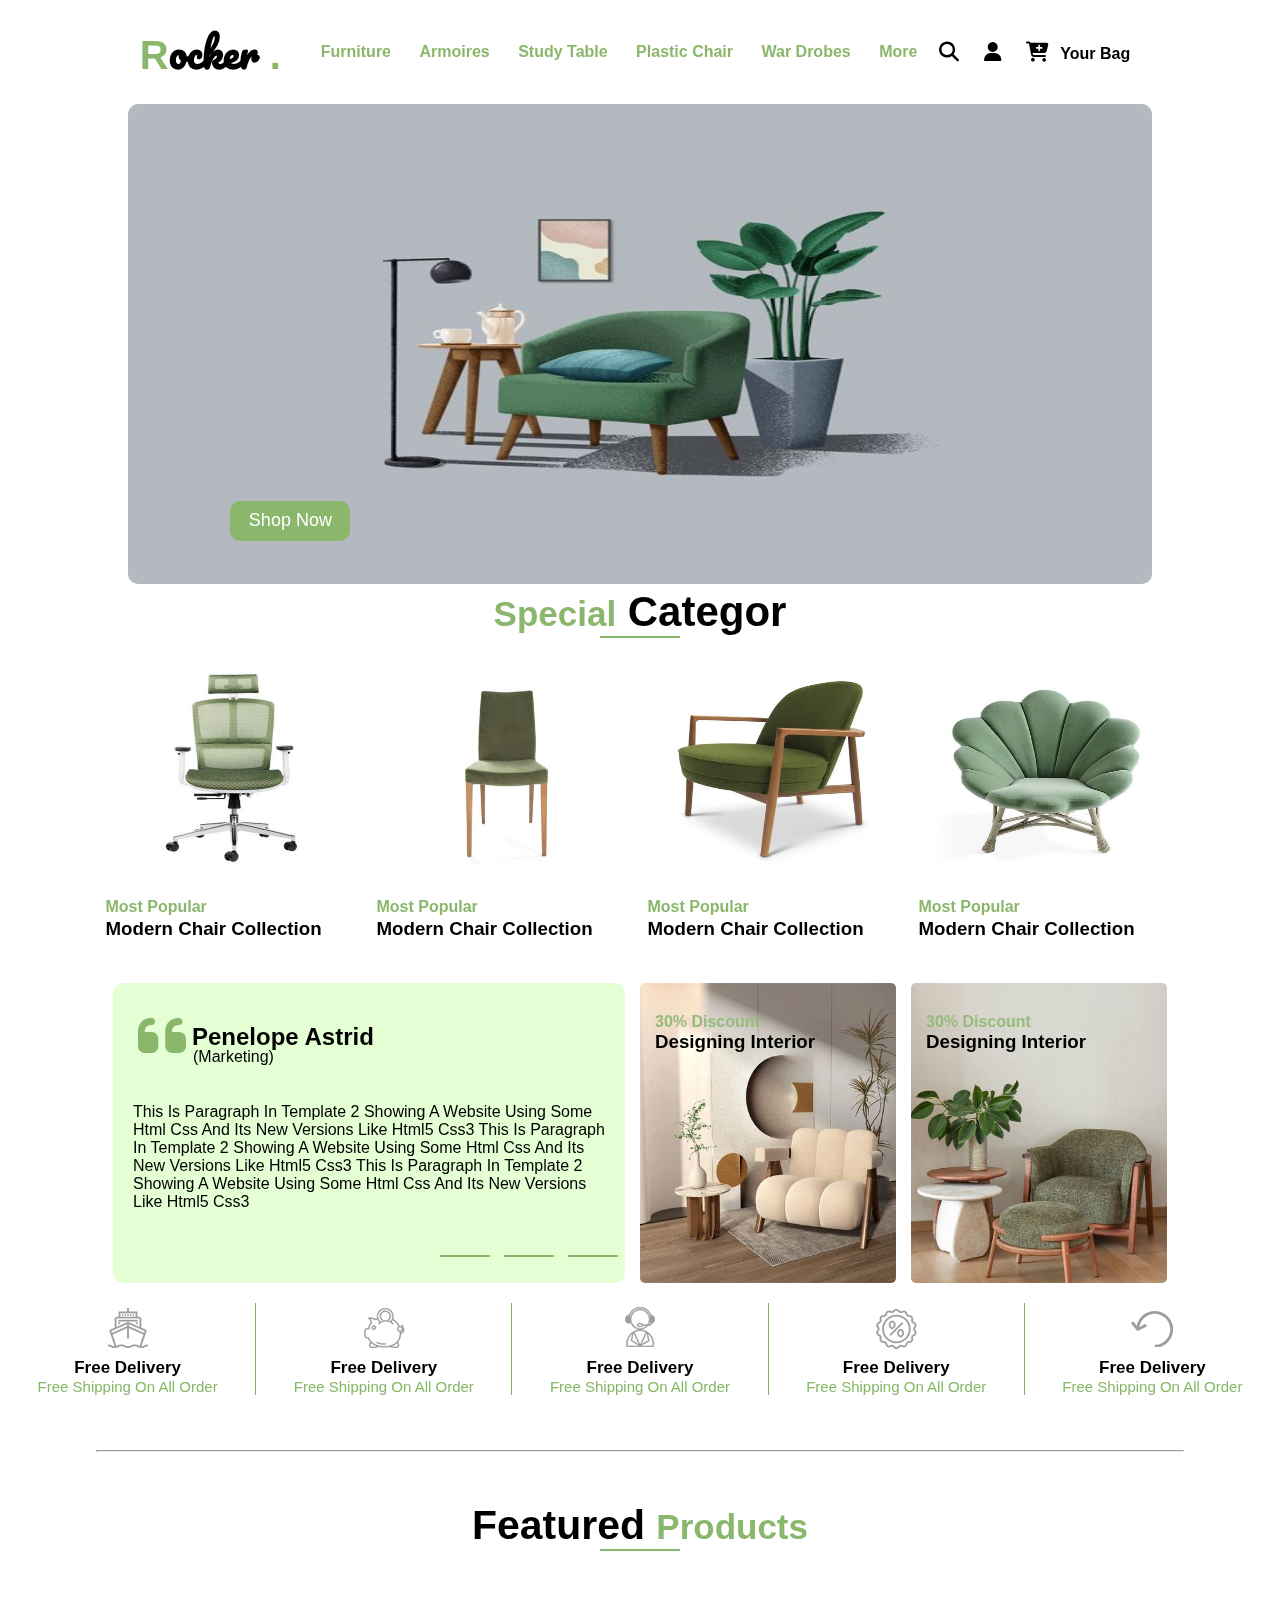
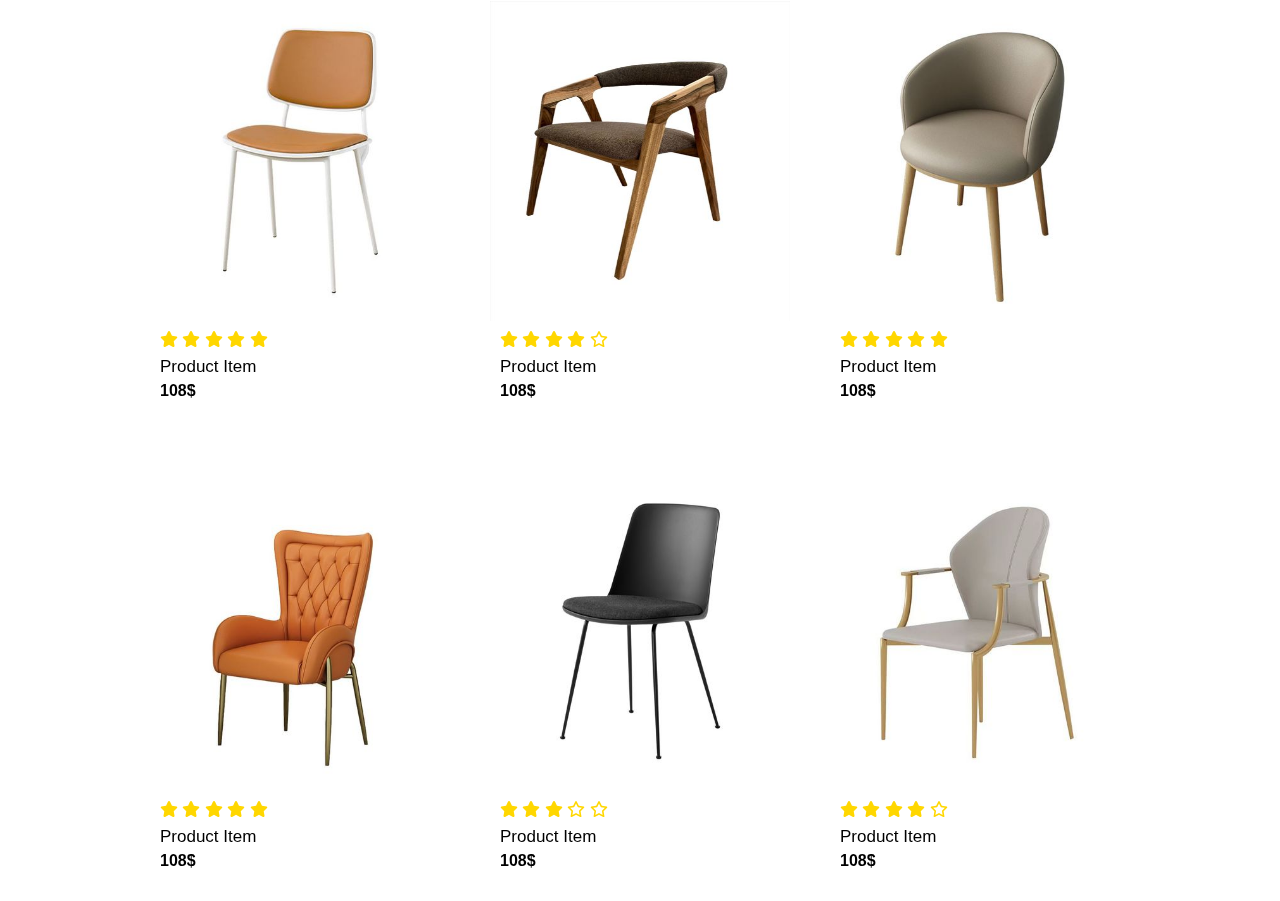
<file: index.html>
<!DOCTYPE html>
<html lang="en">
<head>
   <meta charset="UTF-8">
   <title>furniture</title>
   <link rel="stylesheet" href="css/all.css">
   <link rel="preconnect" href="https://fonts.googleapis.com">
   <link rel="preconnect" href="https://fonts.gstatic.com" crossorigin>
   <link href="https://fonts.googleapis.com/css2?family=Pacifico&display=swap" rel="stylesheet">
   <link rel="stylesheet" href="css/home.css">
</head>
<body>
   <header>
      <div class="container">
          <div class="header-content">
               <h2 class="name-site"><span>r</span>ocker <span>.</span></h2>
              <nav>
                  <ul class="list-unstyled">
                      <li class="dropdown">
                          <a class="link-item" href="#">furniture</a>
                          <div class="dropdown-menu">
                              <ul class="list-unstyled">
                                  <li><a href="#">tables</a></li>
                                  <li><a href="#">Study table 1</a></li>
                                  <li><a href="#">Study table 2</a></li>
                                  <li><a href="#">Study table 3</a></li>
                                  <li><a href="#">Study table 4</a></li>
                              </ul>
                              <ul class="list-unstyled">
                                  <li><a href="#">tables</a></li>
                                  <li><a href="#">Study table 1</a></li>
                                  <li><a href="#">Study table 2</a></li>
                                  <li><a href="#">Study table 3</a></li>
                                  <li><a href="#">Study table 4</a></li>
                              </ul>
                              <ul class="list-unstyled">
                                  <li><a href="#">tables</a></li>
                                  <li><a href="#">Study table 1</a></li>
                                  <li><a href="#">Study table 2</a></li>
                                  <li><a href="#">Study table 3</a></li>
                                  <li><a href="#">Study table 4</a></li>
                              </ul>
                          </div>
                      </li>
                      <li><a class="link-item" href="#">armoires</a></li>
                      <li><a class="link-item" href="#">study table</a></li>
                      <li><a class="link-item" href="#">plastic chair</a></li>
                      <li><a class="link-item" href="#">war drobes</a></li>
                      <li><a class="link-item" href="#">more</a></li>
                  </ul>
              </nav>
              <div class="login">
                  <ul class="list-unstyled">
                      <li> <i class="fa fa-search fa-2x"></i></li>
                      <li> <i class="fa fa-user fa-2x"></i></li>
                      <li> <i class="icon fa fa-cart-plus fa-2x"></i>Your Bag</li>
                  </ul> <!-- /list-unstyled -->
              </div> <!-- /login -->
          </div> <!-- header-content -->
      </div> <!-- /container -->
  </header> 

      <section class="sec1">
        <div class="sec-img">
         <img src="images/Room.jpg" alt="">
         <button class="btn">shop now</button>
        </div>
      </section>
      <section class="sec2">
         <div class="head-sec2">
            <h2 class="title-sec2"><span>Special</span> categor</h2>
            <p class="line"></p>
         </div>
         <div class="parent-sec2">
            <div class="item">
               <div class="img">
                  <img src="images/chair_1.jpg" alt="">
               </div>
               <h4>Most Popular</h4>
               <h3>Modern Chair Collection</h3>
               <a href="#"><i class="fa-solid fa-angles-right"></i></a>
            </div>
            <div class="item">
               <div class="img">
                  <img src="images/chair_2.jpg" alt="">
               </div>
               <h4>Most Popular</h4>
               <h3>Modern Chair Collection</h3>
               <a href="#"><i class="fa-solid fa-angles-right"></i></a>
            </div>
            <div class="item">
               <div class="img">
                  <img src="images/chair_3.jpg" alt="">
               </div>
               <h4>Most Popular</h4>
               <h3>Modern Chair Collection</h3>
               <a href="#"><i class="fa-solid fa-angles-right"></i></a>
            </div>
            <div class="item">
               <div class="img">
                  <img src="images/chair_4.jpg" alt="">
               </div>
               <h4>Most Popular</h4>
               <h3>Modern Chair Collection</h3>
               <a href="#"><i class="fa-solid fa-angles-right"></i></a>
            </div>
            <div class="item5">
               <div class="qoute">
                  <i class="fa-solid fa-quote-left"></i>
                  <h2>Penelope Astrid</h2>
                  <p>(marketing)</p>
               </div>
               <p>
                  This is paragraph in template 2 showing a website using 
                  some html css and its new versions like html5 css3
                  This is paragraph in template 2 showing a website using 
                  some html css and its new versions like html5 css3
                  This is paragraph in template 2 showing a website using 
                  some html css and its new versions like html5 css3
               </p>
               <div class="lines">
                  <span></span>
                  <span></span>
                  <span></span>
               </div>
            </div>
            <div class="item6">
               <h4>30% Discount</h4>
               <h3>Designing Interior</h3>
            </div>
            <div class="item7">
               <h4>30% Discount</h4>
               <h3>Designing Interior</h3>
            </div>
         </div>
         <div class="sprites">
            <div class="sprite-item">
                <div class="sprite-icon sprite-icon-1"></div>
                <div class="sprite-info">
                    <h3>Free Delivery</h3>
                    <p>Free Shipping On All Order</p>
                </div> <!-- ./sprite-info -->
            </div> <!-- ./sprite-icon -->
            <div class="sprite-item">
                <div class="sprite-icon sprite-icon-2"></div>
                <div class="sprite-info">
                    <h3>Free Delivery</h3>
                    <p>Free Shipping On All Order</p>
                </div> <!-- ./sprite-info -->
            </div> <!-- ./sprite-icon -->
            <div class="sprite-item">
                <div class="sprite-icon sprite-icon-3"></div>
                <div class="sprite-info">
                    <h3>Free Delivery</h3>
                    <p>Free Shipping On All Order</p>
                </div> <!-- ./sprite-info -->
            </div> <!-- ./sprite-icon -->
            <div class="sprite-item">
                <div class="sprite-icon sprite-icon-4"></div>
                <div class="sprite-info">
                    <h3>Free Delivery</h3>
                    <p>Free Shipping On All Order</p>
                </div> <!-- ./sprite-info -->
            </div> <!-- ./sprite-icon -->
            <div class="sprite-item">
                <div class="sprite-icon sprite-icon-5">
                </div>
                <div class="sprite-info">
                    <h3>Free Delivery</h3>
                    <p>Free Shipping On All Order</p>
                </div> <!-- ./sprite-info -->
            </div> <!-- ./sprite-icon -->
        </div> <!-- ./sprites -->
        <hr>
      </section>
      <section class="last-section">
         <div class="head-sec3">
            <h3 class="head">Featured <span>Products</span></h3>
            <p class="line"></p>
         </div>
         <div class="cards">
            <div class="container">
               <div class="card card1">
                 <div class="front">
                     <div class="overlay-front">
                        <img src="images/chair2.jpg" alt="">
                     </div> <!-- overlay -->
                     <div class="info">
                        <i class="fa-solid fa-star"></i>
                        <i class="fa-solid fa-star"></i>
                        <i class="fa-solid fa-star"></i>
                        <i class="fa-solid fa-star"></i>
                        <i class="fa-solid fa-star"></i>
                        <p class="name-product">product item</p>
                        <p class="price">108$</p>
                     </div> <!-- info -->
                 </div> <!-- front -->
                 <div class="back">
                     <div class="overlay-back">
                        <img src="images/chair7.jpg" alt="">
                        <div class="icons">
                           <i class="fa-brands fa-facebook"></i>
                           <i class="fa-brands fa-linkedin"></i>
                           <i class="fa-brands fa-instagram"></i>
                           <i class="fa-brands fa-twitter"></i>
                        </div> <!-- icons -->
                     </div> <!-- overlay -->
                     <div class="info">
                        <i class="fa-solid fa-star"></i>
                        <i class="fa-solid fa-star"></i>
                        <i class="fa-solid fa-star"></i>
                        <i class="fa-solid fa-star"></i>
                        <i class="fa-solid fa-star"></i>
                        <p class="name-product">product item</p>
                        <p class="price">108$</p>
                     </div> <!-- info -->
                 </div> <!-- back -->
               </div> <!-- card 1 -->
               <div class="card card2">
                  <div class="front">
                     <div class="overlay-front">
                        <img src="images/chair9.jpg" alt="">
                     </div> <!-- overlay -->
                     <div class="info">
                        <i class="fa-solid fa-star"></i>
                        <i class="fa-solid fa-star"></i>
                        <i class="fa-solid fa-star"></i>
                        <i class="fa-solid fa-star"></i>
                        <i class="fa-regular fa-star"></i>
                        <p class="name-product">product item</p>
                        <p class="price">108$</p>
                     </div> <!-- info -->
                 </div> <!-- front -->
                 <div class="back">
                     <div class="overlay-back">
                        <img src="images/chairt.jpg" alt="">
                        <div class="icons">
                           <i class="fa-brands fa-facebook"></i>
                           <i class="fa-brands fa-linkedin"></i>
                           <i class="fa-brands fa-instagram"></i>
                           <i class="fa-brands fa-twitter"></i>
                        </div> <!-- icons -->
                     </div> <!-- overlay -->
                     <div class="info">
                        <i class="fa-solid fa-star"></i>
                        <i class="fa-solid fa-star"></i>
                        <i class="fa-solid fa-star"></i>
                        <i class="fa-solid fa-star"></i>
                        <i class="fa-regular fa-star"></i>
                        <p class="name-product">product item</p>
                        <p class="price">108$</p>
                     </div> <!-- info -->
                 </div> <!-- back -->
               </div> <!-- card 2 -->
               <div class="card card3">
                  <div class="front">
                     <div class="overlay-front">
                        <img src="images/chairb.jpg" alt="">
                     </div> <!-- overlay -->
                     <div class="info">
                        <i class="fa-solid fa-star"></i>
                        <i class="fa-solid fa-star"></i>
                        <i class="fa-solid fa-star"></i>
                        <i class="fa-solid fa-star"></i>
                        <i class="fa-solid fa-star"></i>
                        <p class="name-product">product item</p>
                        <p class="price">108$</p>
                     </div> <!-- info -->
                 </div> <!-- front -->
                 <div class="back">
                     <div class="overlay-back">
                        <img src="images/chair3.jpg" alt="">
                        <div class="icons">
                           <i class="fa-brands fa-facebook"></i>
                           <i class="fa-brands fa-linkedin"></i>
                           <i class="fa-brands fa-instagram"></i>
                           <i class="fa-brands fa-twitter"></i>
                        </div> <!-- icons -->
                     </div> <!-- overlay -->
                     <div class="info">
                        <i class="fa-solid fa-star"></i>
                        <i class="fa-solid fa-star"></i>
                        <i class="fa-solid fa-star"></i>
                        <i class="fa-solid fa-star"></i>
                        <i class="fa-solid fa-star"></i>
                        <p class="name-product">product item</p>
                        <p class="price">108$</p>
                     </div> <!-- info -->
                 </div> <!-- back -->
               </div> <!-- card 3 -->
               <div class="card card4">
                  <div class="front">
                     <div class="overlay-front">
                        <img src="images/chair8.jpg" alt="">
                     </div> <!-- overlay -->
                     <div class="info">
                        <i class="fa-solid fa-star"></i>
                        <i class="fa-solid fa-star"></i>
                        <i class="fa-solid fa-star"></i>
                        <i class="fa-solid fa-star"></i>
                        <i class="fa-solid fa-star"></i>
                        <p class="name-product">product item</p>
                        <p class="price">108$</p>
                     </div> <!-- info -->
                 </div> <!-- front -->
                 <div class="back">
                     <div class="overlay-back">
                        <img src="images/chair1.jpg" alt="">
                        <div class="icons">
                           <i class="fa-brands fa-facebook"></i>
                           <i class="fa-brands fa-linkedin"></i>
                           <i class="fa-brands fa-instagram"></i>
                           <i class="fa-brands fa-twitter"></i>
                        </div> <!-- icons -->
                     </div> <!-- overlay -->
                     <div class="info">
                        <i class="fa-solid fa-star"></i>
                        <i class="fa-solid fa-star"></i>
                        <i class="fa-solid fa-star"></i>
                        <i class="fa-solid fa-star"></i>
                        <i class="fa-solid fa-star"></i>
                        <p class="name-product">product item</p>
                        <p class="price">108$</p>
                     </div> <!-- info -->
                 </div> <!-- back -->
               </div> <!-- card 4 -->
               <div class="card card5">
                  <div class="front">
                     <div class="overlay-front">
                        <img src="images/chair4.jpg" alt="">
                     </div> <!-- overlay -->
                     <div class="info">
                        <i class="fa-solid fa-star"></i>
                        <i class="fa-solid fa-star"></i>
                        <i class="fa-solid fa-star"></i>
                        <i class="fa-regular fa-star"></i>
                        <i class="fa-regular fa-star"></i>
                        <p class="name-product">product item</p>
                        <p class="price">108$</p>
                     </div> <!-- info -->
                 </div> <!-- front -->
                 <div class="back">
                     <div class="overlay-back">
                        <img src="images/chair6.jpg" alt="">
                        <div class="icons">
                           <i class="fa-brands fa-facebook"></i>
                           <i class="fa-brands fa-linkedin"></i>
                           <i class="fa-brands fa-instagram"></i>
                           <i class="fa-brands fa-twitter"></i>
                        </div> <!-- icons -->
                     </div> <!-- overlay -->
                     <div class="info">
                        <i class="fa-solid fa-star"></i>
                        <i class="fa-solid fa-star"></i>
                        <i class="fa-solid fa-star"></i>
                        <i class="fa-regular fa-star"></i>
                        <i class="fa-regular fa-star"></i>
                        <p class="name-product">product item</p>
                        <p class="price">108$</p>
                     </div> <!-- info -->
                 </div> <!-- back -->
               </div> <!-- card 5 -->
               <div class="card card6">
                  <div class="front">
                     <div class="overlay-front">
                        <img src="images/chair5.jpg" alt="">
                     </div> <!-- overlay -->
                     <div class="info">
                        <i class="fa-solid fa-star"></i>
                        <i class="fa-solid fa-star"></i>
                        <i class="fa-solid fa-star"></i>
                        <i class="fa-solid fa-star"></i>
                        <i class="fa-regular fa-star"></i>
                        <p class="name-product">product item</p>
                        <p class="price">108$</p>
                     </div> <!-- info -->
                 </div> <!-- front -->
                 <div class="back">
                     <div class="overlay-back">
                        <img src="images/chairback.jpg" alt="">
                        <div class="icons">
                           <i class="fa-brands fa-facebook"></i>
                           <i class="fa-brands fa-linkedin"></i>
                           <i class="fa-brands fa-instagram"></i>
                           <i class="fa-brands fa-twitter"></i>
                        </div> <!-- icons -->
                     </div> <!-- overlay -->
                     <div class="info">
                        <i class="fa-solid fa-star"></i>
                        <i class="fa-solid fa-star"></i>
                        <i class="fa-solid fa-star"></i>
                        <i class="fa-solid fa-star"></i>
                        <i class="fa-regular fa-star"></i>
                        <p class="name-product">product item</p>
                        <p class="price">108$</p>
                     </div> <!-- info -->
                 </div> <!-- back -->
               </div> <!-- card 6 -->
            </div>
         </div>
      </section>
</body>
</html>
</file>
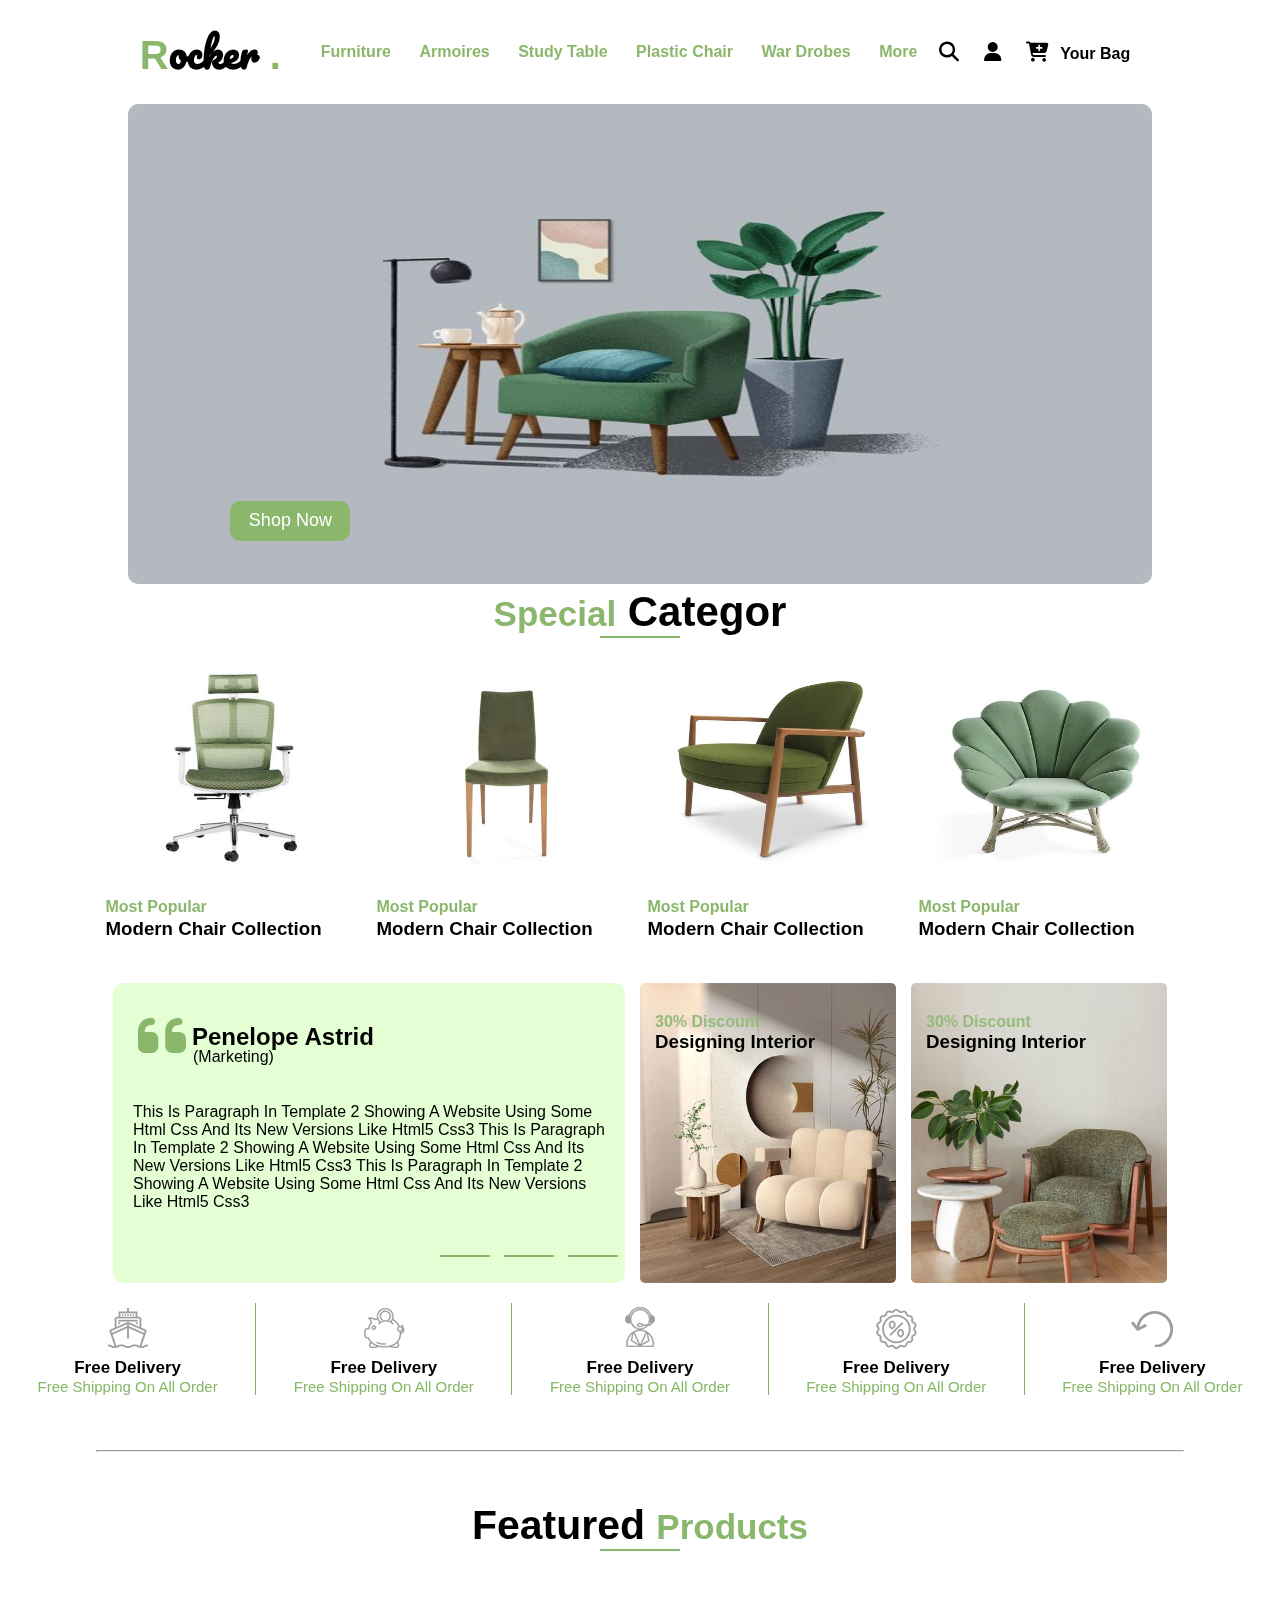
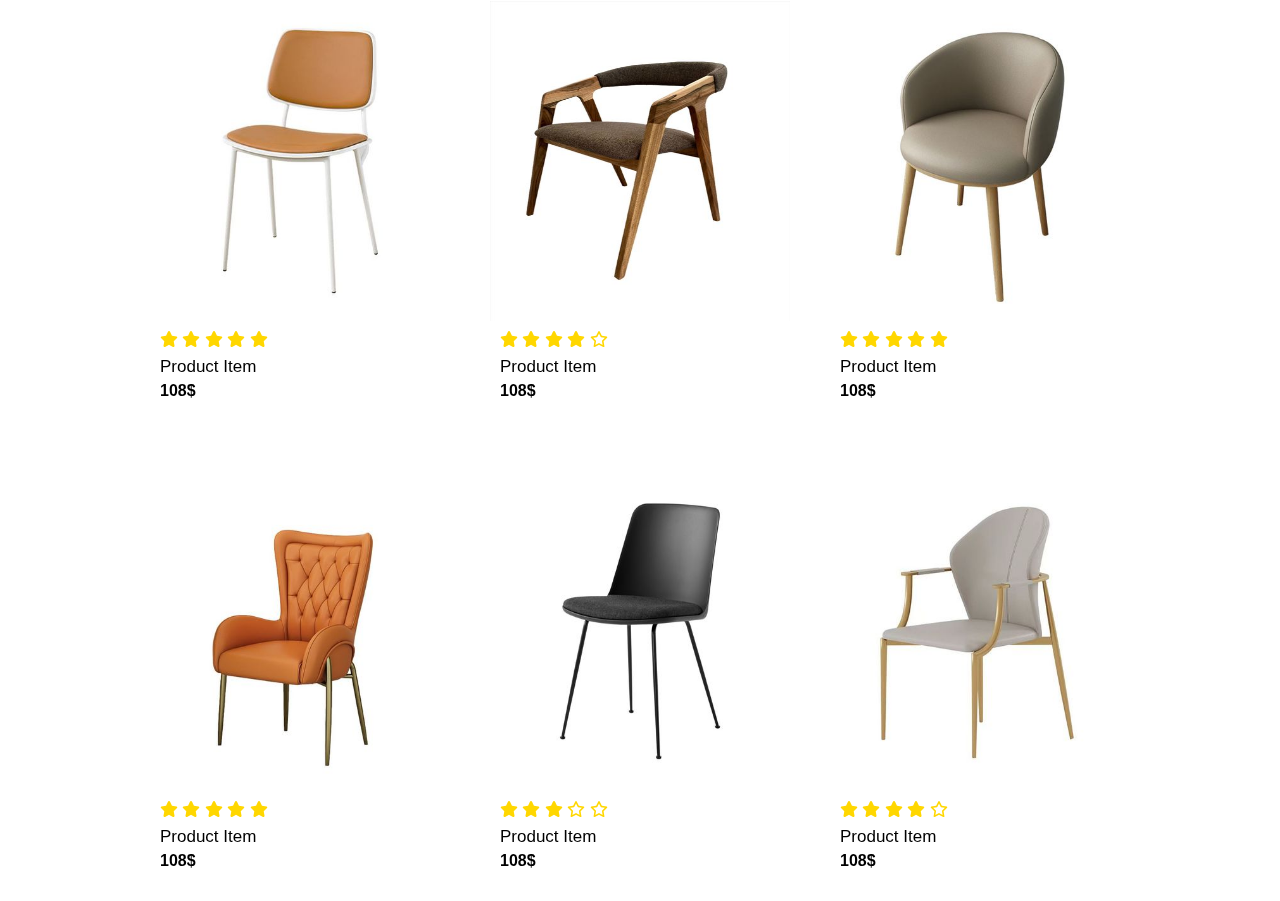
<file: home.html>
<!DOCTYPE html>
<html lang="en">
<head>
   <meta charset="UTF-8">
   <title>furniture</title>
   <link rel="stylesheet" href="css/all.css">
   <link rel="preconnect" href="https://fonts.googleapis.com">
   <link rel="preconnect" href="https://fonts.gstatic.com" crossorigin>
   <link href="https://fonts.googleapis.com/css2?family=Pacifico&display=swap" rel="stylesheet">
   <link rel="stylesheet" href="css/home.css">
</head>
<body>
   <header>
      <div class="container">
          <div class="header-content">
               <h2 class="name-site"><span>r</span>ocker <span>.</span></h2>
              <nav>
                  <ul class="list-unstyled">
                      <li class="dropdown">
                          <a class="link-item" href="#">furniture</a>
                          <div class="dropdown-menu">
                              <ul class="list-unstyled">
                                  <li><a href="#">tables</a></li>
                                  <li><a href="#">Study table 1</a></li>
                                  <li><a href="#">Study table 2</a></li>
                                  <li><a href="#">Study table 3</a></li>
                                  <li><a href="#">Study table 4</a></li>
                              </ul>
                              <ul class="list-unstyled">
                                  <li><a href="#">tables</a></li>
                                  <li><a href="#">Study table 1</a></li>
                                  <li><a href="#">Study table 2</a></li>
                                  <li><a href="#">Study table 3</a></li>
                                  <li><a href="#">Study table 4</a></li>
                              </ul>
                              <ul class="list-unstyled">
                                  <li><a href="#">tables</a></li>
                                  <li><a href="#">Study table 1</a></li>
                                  <li><a href="#">Study table 2</a></li>
                                  <li><a href="#">Study table 3</a></li>
                                  <li><a href="#">Study table 4</a></li>
                              </ul>
                          </div>
                      </li>
                      <li><a class="link-item" href="#">armoires</a></li>
                      <li><a class="link-item" href="#">study table</a></li>
                      <li><a class="link-item" href="#">plastic chair</a></li>
                      <li><a class="link-item" href="#">war drobes</a></li>
                      <li><a class="link-item" href="#">more</a></li>
                  </ul>
              </nav>
              <div class="login">
                  <ul class="list-unstyled">
                      <li> <i class="fa fa-search fa-2x"></i></li>
                      <li> <i class="fa fa-user fa-2x"></i></li>
                      <li> <i class="icon fa fa-cart-plus fa-2x"></i>Your Bag</li>
                  </ul> <!-- /list-unstyled -->
              </div> <!-- /login -->
          </div> <!-- header-content -->
      </div> <!-- /container -->
  </header> 

      <section class="sec1">
        <div class="sec-img">
         <img src="images/Room.jpg" alt="">
         <button class="btn">shop now</button>
        </div>
      </section>
      <section class="sec2">
         <div class="head-sec2">
            <h2 class="title-sec2"><span>Special</span> categor</h2>
            <p class="line"></p>
         </div>
         <div class="parent-sec2">
            <div class="item">
               <div class="img">
                  <img src="images/chair_1.jpg" alt="">
               </div>
               <h4>Most Popular</h4>
               <h3>Modern Chair Collection</h3>
               <a href="#"><i class="fa-solid fa-angles-right"></i></a>
            </div>
            <div class="item">
               <div class="img">
                  <img src="images/chair_2.jpg" alt="">
               </div>
               <h4>Most Popular</h4>
               <h3>Modern Chair Collection</h3>
               <a href="#"><i class="fa-solid fa-angles-right"></i></a>
            </div>
            <div class="item">
               <div class="img">
                  <img src="images/chair_3.jpg" alt="">
               </div>
               <h4>Most Popular</h4>
               <h3>Modern Chair Collection</h3>
               <a href="#"><i class="fa-solid fa-angles-right"></i></a>
            </div>
            <div class="item">
               <div class="img">
                  <img src="images/chair_4.jpg" alt="">
               </div>
               <h4>Most Popular</h4>
               <h3>Modern Chair Collection</h3>
               <a href="#"><i class="fa-solid fa-angles-right"></i></a>
            </div>
            <div class="item5">
               <div class="qoute">
                  <i class="fa-solid fa-quote-left"></i>
                  <h2>Penelope Astrid</h2>
                  <p>(marketing)</p>
               </div>
               <p>
                  This is paragraph in template 2 showing a website using 
                  some html css and its new versions like html5 css3
                  This is paragraph in template 2 showing a website using 
                  some html css and its new versions like html5 css3
                  This is paragraph in template 2 showing a website using 
                  some html css and its new versions like html5 css3
               </p>
               <div class="lines">
                  <span></span>
                  <span></span>
                  <span></span>
               </div>
            </div>
            <div class="item6">
               <h4>30% Discount</h4>
               <h3>Designing Interior</h3>
            </div>
            <div class="item7">
               <h4>30% Discount</h4>
               <h3>Designing Interior</h3>
            </div>
         </div>
         <div class="sprites">
            <div class="sprite-item">
                <div class="sprite-icon sprite-icon-1"></div>
                <div class="sprite-info">
                    <h3>Free Delivery</h3>
                    <p>Free Shipping On All Order</p>
                </div> <!-- ./sprite-info -->
            </div> <!-- ./sprite-icon -->
            <div class="sprite-item">
                <div class="sprite-icon sprite-icon-2"></div>
                <div class="sprite-info">
                    <h3>Free Delivery</h3>
                    <p>Free Shipping On All Order</p>
                </div> <!-- ./sprite-info -->
            </div> <!-- ./sprite-icon -->
            <div class="sprite-item">
                <div class="sprite-icon sprite-icon-3"></div>
                <div class="sprite-info">
                    <h3>Free Delivery</h3>
                    <p>Free Shipping On All Order</p>
                </div> <!-- ./sprite-info -->
            </div> <!-- ./sprite-icon -->
            <div class="sprite-item">
                <div class="sprite-icon sprite-icon-4"></div>
                <div class="sprite-info">
                    <h3>Free Delivery</h3>
                    <p>Free Shipping On All Order</p>
                </div> <!-- ./sprite-info -->
            </div> <!-- ./sprite-icon -->
            <div class="sprite-item">
                <div class="sprite-icon sprite-icon-5">
                </div>
                <div class="sprite-info">
                    <h3>Free Delivery</h3>
                    <p>Free Shipping On All Order</p>
                </div> <!-- ./sprite-info -->
            </div> <!-- ./sprite-icon -->
        </div> <!-- ./sprites -->
        <hr>
      </section>
      <section class="last-section">
         <div class="head-sec3">
            <h3 class="head">Featured <span>Products</span></h3>
            <p class="line"></p>
         </div>
         <div class="cards">
            <div class="container">
               <div class="card card1">
                 <div class="front">
                     <div class="overlay-front">
                        <img src="images/chair2.jpg" alt="">
                     </div> <!-- overlay -->
                     <div class="info">
                        <i class="fa-solid fa-star"></i>
                        <i class="fa-solid fa-star"></i>
                        <i class="fa-solid fa-star"></i>
                        <i class="fa-solid fa-star"></i>
                        <i class="fa-solid fa-star"></i>
                        <p class="name-product">product item</p>
                        <p class="price">108$</p>
                     </div> <!-- info -->
                 </div> <!-- front -->
                 <div class="back">
                     <div class="overlay-back">
                        <img src="images/chair7.jpg" alt="">
                        <div class="icons">
                           <i class="fa-brands fa-facebook"></i>
                           <i class="fa-brands fa-linkedin"></i>
                           <i class="fa-brands fa-instagram"></i>
                           <i class="fa-brands fa-twitter"></i>
                        </div> <!-- icons -->
                     </div> <!-- overlay -->
                     <div class="info">
                        <i class="fa-solid fa-star"></i>
                        <i class="fa-solid fa-star"></i>
                        <i class="fa-solid fa-star"></i>
                        <i class="fa-solid fa-star"></i>
                        <i class="fa-solid fa-star"></i>
                        <p class="name-product">product item</p>
                        <p class="price">108$</p>
                     </div> <!-- info -->
                 </div> <!-- back -->
               </div> <!-- card 1 -->
               <div class="card card2">
                  <div class="front">
                     <div class="overlay-front">
                        <img src="images/chair9.jpg" alt="">
                     </div> <!-- overlay -->
                     <div class="info">
                        <i class="fa-solid fa-star"></i>
                        <i class="fa-solid fa-star"></i>
                        <i class="fa-solid fa-star"></i>
                        <i class="fa-solid fa-star"></i>
                        <i class="fa-regular fa-star"></i>
                        <p class="name-product">product item</p>
                        <p class="price">108$</p>
                     </div> <!-- info -->
                 </div> <!-- front -->
                 <div class="back">
                     <div class="overlay-back">
                        <img src="images/chairt.jpg" alt="">
                        <div class="icons">
                           <i class="fa-brands fa-facebook"></i>
                           <i class="fa-brands fa-linkedin"></i>
                           <i class="fa-brands fa-instagram"></i>
                           <i class="fa-brands fa-twitter"></i>
                        </div> <!-- icons -->
                     </div> <!-- overlay -->
                     <div class="info">
                        <i class="fa-solid fa-star"></i>
                        <i class="fa-solid fa-star"></i>
                        <i class="fa-solid fa-star"></i>
                        <i class="fa-solid fa-star"></i>
                        <i class="fa-regular fa-star"></i>
                        <p class="name-product">product item</p>
                        <p class="price">108$</p>
                     </div> <!-- info -->
                 </div> <!-- back -->
               </div> <!-- card 2 -->
               <div class="card card3">
                  <div class="front">
                     <div class="overlay-front">
                        <img src="images/chairb.jpg" alt="">
                     </div> <!-- overlay -->
                     <div class="info">
                        <i class="fa-solid fa-star"></i>
                        <i class="fa-solid fa-star"></i>
                        <i class="fa-solid fa-star"></i>
                        <i class="fa-solid fa-star"></i>
                        <i class="fa-solid fa-star"></i>
                        <p class="name-product">product item</p>
                        <p class="price">108$</p>
                     </div> <!-- info -->
                 </div> <!-- front -->
                 <div class="back">
                     <div class="overlay-back">
                        <img src="images/chair3.jpg" alt="">
                        <div class="icons">
                           <i class="fa-brands fa-facebook"></i>
                           <i class="fa-brands fa-linkedin"></i>
                           <i class="fa-brands fa-instagram"></i>
                           <i class="fa-brands fa-twitter"></i>
                        </div> <!-- icons -->
                     </div> <!-- overlay -->
                     <div class="info">
                        <i class="fa-solid fa-star"></i>
                        <i class="fa-solid fa-star"></i>
                        <i class="fa-solid fa-star"></i>
                        <i class="fa-solid fa-star"></i>
                        <i class="fa-solid fa-star"></i>
                        <p class="name-product">product item</p>
                        <p class="price">108$</p>
                     </div> <!-- info -->
                 </div> <!-- back -->
               </div> <!-- card 3 -->
               <div class="card card4">
                  <div class="front">
                     <div class="overlay-front">
                        <img src="images/chair8.jpg" alt="">
                     </div> <!-- overlay -->
                     <div class="info">
                        <i class="fa-solid fa-star"></i>
                        <i class="fa-solid fa-star"></i>
                        <i class="fa-solid fa-star"></i>
                        <i class="fa-solid fa-star"></i>
                        <i class="fa-solid fa-star"></i>
                        <p class="name-product">product item</p>
                        <p class="price">108$</p>
                     </div> <!-- info -->
                 </div> <!-- front -->
                 <div class="back">
                     <div class="overlay-back">
                        <img src="images/chair1.jpg" alt="">
                        <div class="icons">
                           <i class="fa-brands fa-facebook"></i>
                           <i class="fa-brands fa-linkedin"></i>
                           <i class="fa-brands fa-instagram"></i>
                           <i class="fa-brands fa-twitter"></i>
                        </div> <!-- icons -->
                     </div> <!-- overlay -->
                     <div class="info">
                        <i class="fa-solid fa-star"></i>
                        <i class="fa-solid fa-star"></i>
                        <i class="fa-solid fa-star"></i>
                        <i class="fa-solid fa-star"></i>
                        <i class="fa-solid fa-star"></i>
                        <p class="name-product">product item</p>
                        <p class="price">108$</p>
                     </div> <!-- info -->
                 </div> <!-- back -->
               </div> <!-- card 4 -->
               <div class="card card5">
                  <div class="front">
                     <div class="overlay-front">
                        <img src="images/chair4.jpg" alt="">
                     </div> <!-- overlay -->
                     <div class="info">
                        <i class="fa-solid fa-star"></i>
                        <i class="fa-solid fa-star"></i>
                        <i class="fa-solid fa-star"></i>
                        <i class="fa-regular fa-star"></i>
                        <i class="fa-regular fa-star"></i>
                        <p class="name-product">product item</p>
                        <p class="price">108$</p>
                     </div> <!-- info -->
                 </div> <!-- front -->
                 <div class="back">
                     <div class="overlay-back">
                        <img src="images/chair6.jpg" alt="">
                        <div class="icons">
                           <i class="fa-brands fa-facebook"></i>
                           <i class="fa-brands fa-linkedin"></i>
                           <i class="fa-brands fa-instagram"></i>
                           <i class="fa-brands fa-twitter"></i>
                        </div> <!-- icons -->
                     </div> <!-- overlay -->
                     <div class="info">
                        <i class="fa-solid fa-star"></i>
                        <i class="fa-solid fa-star"></i>
                        <i class="fa-solid fa-star"></i>
                        <i class="fa-regular fa-star"></i>
                        <i class="fa-regular fa-star"></i>
                        <p class="name-product">product item</p>
                        <p class="price">108$</p>
                     </div> <!-- info -->
                 </div> <!-- back -->
               </div> <!-- card 5 -->
               <div class="card card6">
                  <div class="front">
                     <div class="overlay-front">
                        <img src="images/chair5.jpg" alt="">
                     </div> <!-- overlay -->
                     <div class="info">
                        <i class="fa-solid fa-star"></i>
                        <i class="fa-solid fa-star"></i>
                        <i class="fa-solid fa-star"></i>
                        <i class="fa-solid fa-star"></i>
                        <i class="fa-regular fa-star"></i>
                        <p class="name-product">product item</p>
                        <p class="price">108$</p>
                     </div> <!-- info -->
                 </div> <!-- front -->
                 <div class="back">
                     <div class="overlay-back">
                        <img src="images/chairback.jpg" alt="">
                        <div class="icons">
                           <i class="fa-brands fa-facebook"></i>
                           <i class="fa-brands fa-linkedin"></i>
                           <i class="fa-brands fa-instagram"></i>
                           <i class="fa-brands fa-twitter"></i>
                        </div> <!-- icons -->
                     </div> <!-- overlay -->
                     <div class="info">
                        <i class="fa-solid fa-star"></i>
                        <i class="fa-solid fa-star"></i>
                        <i class="fa-solid fa-star"></i>
                        <i class="fa-solid fa-star"></i>
                        <i class="fa-regular fa-star"></i>
                        <p class="name-product">product item</p>
                        <p class="price">108$</p>
                     </div> <!-- info -->
                 </div> <!-- back -->
               </div> <!-- card 6 -->
            </div>
         </div>
      </section>
</body>
</html>
</file>
<file: css/home.css>
*{
   padding:0;
   margin:0;
   box-sizing:border-box;
   font-family: "Montserrat Alternates", sans-serif;
   text-transform: capitalize;
}

body{
   perspective: 700px;
}

.container {
   width: 80%;
   margin: auto;
}
.list-unstyled {
   list-style: none;
}

.list-unstyled i{
   font-size: 20px;
}

a {
   text-decoration: none;
}

/* HEADER................................................................................................... */
header {
   padding: 17px 0;
}
.header-content{
   display: flex;
   justify-content: space-between;
   align-items: center;
}
.name-site{
   font-family: "Pacifico", cursive;
   font-size: 40px;
   float: left;
   padding-right: 28px;
}

.name-site span{
   color: rgb(138, 183, 108);
}
.header-content nav{
text-align: center;
}
.header-content  .login{
text-align: right;
}
.header-content ul li {
   display: inline-block;
}
.header-content ul li a , .header-content ul li a{
   color:  rgb(138, 183, 108);
}
.header-content nav ul li .link-item {
   position: relative;
   padding: 12px;
   display: block;
   font-weight: bold;
   position: relative;
}
.header-content nav ul li .link-item:before,
.header-content nav ul li .link-item:after{
content:"";
position: absolute;
border-style: solid; 
left: 0;
top:0; 
transition: transform 0.2s;
}
.header-content nav ul li .link-item:before{
   border-width: 0 2px;
   height: 100%; 
   width: 95%;
   transform: scale3d(1,0,1);
}
.header-content nav ul li .link-item:hover:before{
transform: scale3d(1,1,1);
}
.header-content nav ul li .link-item:after{
border-width: 2px 0;
height: 91%; 
width: 98%;
transform: scale3d(0,1,1);
transform-origin: left;
}
.header-content nav ul li .link-item:hover:after{
transform: scale3d(1,1,1);
transition-delay: .2s;
}
.header-content .login ul li  {
   padding: 10px ;
   font-weight: bold;
}
.header-content .login ul li:last-child i {
position: relative;
margin-right: 11px;
}
.header-content .login ul li:last-child i::after{
   position: absolute;
   content: "0";
   background-color: var(--maincolor);
   color: #fff;
   border-radius: 50%;
   padding: 4px;
   font-size: 13px;
   bottom: -4px;
}
/* DROPDOWN.................................................................................................... */
.dropdown{
position: relative;
}
.dropdown-menu{
   position: absolute;
   width: 450px;
   border: 2px solid rgb(138, 183, 108);
   background-color: #fff;
   padding: 15px;
   margin-top: 5px;
   transform: scale(0);
   transition-delay: 0.3s;
   opacity: 0;
   visibility: hidden;
   z-index: 10;
}
.dropdown:hover .dropdown-menu{
   transform: scale(1);
   visibility: visible;
   opacity: 1;
}
.dropdown-menu ul{
   display: table-cell;
   text-align: left;
}
.dropdown-menu ul li:first-child a {
   display: block;
   border-bottom: 1px dotted var(--maincolor);
   margin-bottom: 10px;
}
.dropdown-menu ul li {
   line-height: 1.7;
}

.sec-img{
   width: 80%;
   position: relative;
   margin: auto
}

.sec-img img{
   width: 100%;
   height: 480px;
   border-radius: 10px
}

.btn{
   position: absolute;
   top: 82%;
   left: 10%;
   border: none;
   width: 120px;
   height: 40px;
   background-color: rgb(138, 183, 108);
   border-radius: 10px;
   color: white;
   font-size: 18px;
   transition:1s
}

.btn:hover{
   scale:1.2;
   background-color: rgb(108, 178, 61);
}

.sec2{
   width:100%;
}

.head-sec2{
   text-align: center;
   font-size: 28px;
   margin-bottom: 30px;
}

.title-sec2 span,.head span{
   color: rgb(138, 183, 108);
   font-size: 35px;
}

.head-sec2 .line,.head-sec3 .line{
   width: 80px;
   height: 2px;
   background-color: rgb(138, 183, 108);
   margin: auto;
   transition: 1s;
}

.head-sec2:hover .line,
.head-sec3:hover .line{
   width: 150px;
}

.parent-sec2{
   display:flex;
   flex-flow:row wrap;
   justify-content: center;
   gap: 15px;
}

.parent-sec2 div{
   width: 20%;
   height: 300px;
}

.item .img{
   width: 100%;
   height: 200px;
}

.item .img img{
   width: 100%;
   height: 100%;
}

h4{
   color: rgb(138, 183, 108);
   margin-top: 30px;
}

h3{
   display: inline;
}

.item i{
   background: rgb(138, 183, 108);
   color: #000;
   font-size: 22px;
   visibility: hidden;
   border-radius:100% ;
}

.item:hover i{
   visibility: visible;
}

.item5{
   flex-basis: 40%;
   position: relative;
   background-color: rgb(228, 255, 211);
   padding: 20px;
   border-radius: 10px;
}

.item5 .qoute{
   width: 100%;
   height: 100px;
}


.item5 .qoute i{
   color: rgb(138, 183, 108);
   font-size: 55px;
   padding: 5px;
}

.item5 .qoute h2{
   display: inline;
   position: absolute;
   top: 40px;
}


.item5 .qoute p{
   position: absolute;
   left: 80px;
   top: 65px;
}

.item5 .lines{
   width: 100%;
   height: 35px;
   position:absolute ;
   bottom: 0;
   left: 0;
   display: flex;
   justify-content: flex-end;
}

.item5 .lines span{
   display: inline-block;
   width: 50px;
   height: 2px;
   background-color: rgb(134, 183, 101);
   margin: 7px;
}

.item6{
   background-image: url(../images/discount1.jpg);
   background-size: cover;
   padding-left: 15px;
   border-radius: 5px;
   transition: .5s;
}

.item7{
   background-image: url(../images/discount2.jpg);
   background-size: cover;
   padding-left: 15px;
   border-radius: 5px;
   transition:.5s;
}

.item6 h4,
.item7 h4{
   color: rgb(149, 188, 123);
}

.item6:hover,
.item7:hover{
   transform:scale(1.1);
}

.sprites {
   display:flex;
   margin-bottom: 55px;
}
.sprite-item{
   flex:1;
   text-align: center;
   border-right: 1px solid rgb(134, 183, 101);
   margin-top: 20px;
}

.sprite-item:last-child{
   border-right: none;
}

.sprite-info h3{
   font-size: 17px;
}
.sprite-info p{
   color: rgb(134, 183, 101);
   font-size: 15px;
}
.sprite-icon{
   background-image: url(../images/service-icon.png);
   height: 55px;
   background-repeat: no-repeat;
}
.sprite-icon-1 {
background-position: center 5px;
transition: .5s;
}
.sprite-item:hover .sprite-icon-1 {
   background-position: center -86px;
}
.sprite-icon-2{
background-position: center -180px;
transition:.5s;
}
.sprite-item:hover .sprite-icon-2{
   background-position: center -273px;
}
.sprite-icon-3{
background-position: center -366px;
transition: .5s;
}
.sprite-item:hover .sprite-icon-3{
   background-position: center -455px;
}
.sprite-icon-4{
background-position: center -549px;
transition:.5s;
}
.sprite-item:hover .sprite-icon-4{
   background-position: center -639px;
}
.sprite-icon-5{
background-position: center -734px;
transition:.5s;
}
.sprite-item:hover .sprite-icon-5{
   background-position: center -826px;
}

hr{
   width: 85%;
   margin: auto;
}

/*                   last-section            */

.last-section{
   width: 100%;
   height: 100vh;
}

.head-sec3{
   text-align: center;
   margin:50px 0px;
   font-size: 35px;
}

.cards{
   width: 100%;
}

.container{
   display: flex;
   justify-content: center;
   flex-wrap: wrap;
   gap: 40px;
}

.card{
   width: 300px;
   height: 430px;
   position: relative;
   transform-style: preserve-3d ;
   transition: all 1s;
}

.front,.back{
   width: 300px;
   height: 400px;
   position: absolute;
}

.front{
   z-index: 1;
   backface-visibility:hidden; 
}

.back{
   transform: rotatey(180deg);
   position: relative;
}

.overlay-front, .overlay-back{
   width: 100%;
   height: 80%;
}

.overlay-front img,.overlay-back img{
   width: 100%;
   height: 100%;
}

.info{
   padding: 10px;
}

.info i{
   color: gold;
   margin-bottom: 10px;
}
.name-product {
   font-size: 17px;
   margin-bottom: 5px;
}

.price{
   font-weight: bold;
}

.back .info{
   visibility: hidden;
}

.back .icons{
   width: 70%;
   text-align: center;
   border-radius: 10px;
   position: absolute;
   top:60%;
   left: 50%;
   transform: translate(-50%,-50%);
   background-color: rgb(255, 255, 255);
}

.back .icons i{
   font-size: 25px;
   padding: 5px;
}

.card:hover{
   transform:rotatey(180deg);
}

.card:hover .back .info{
   visibility: visible;
   transition: .5s step-end;
}
</file>
